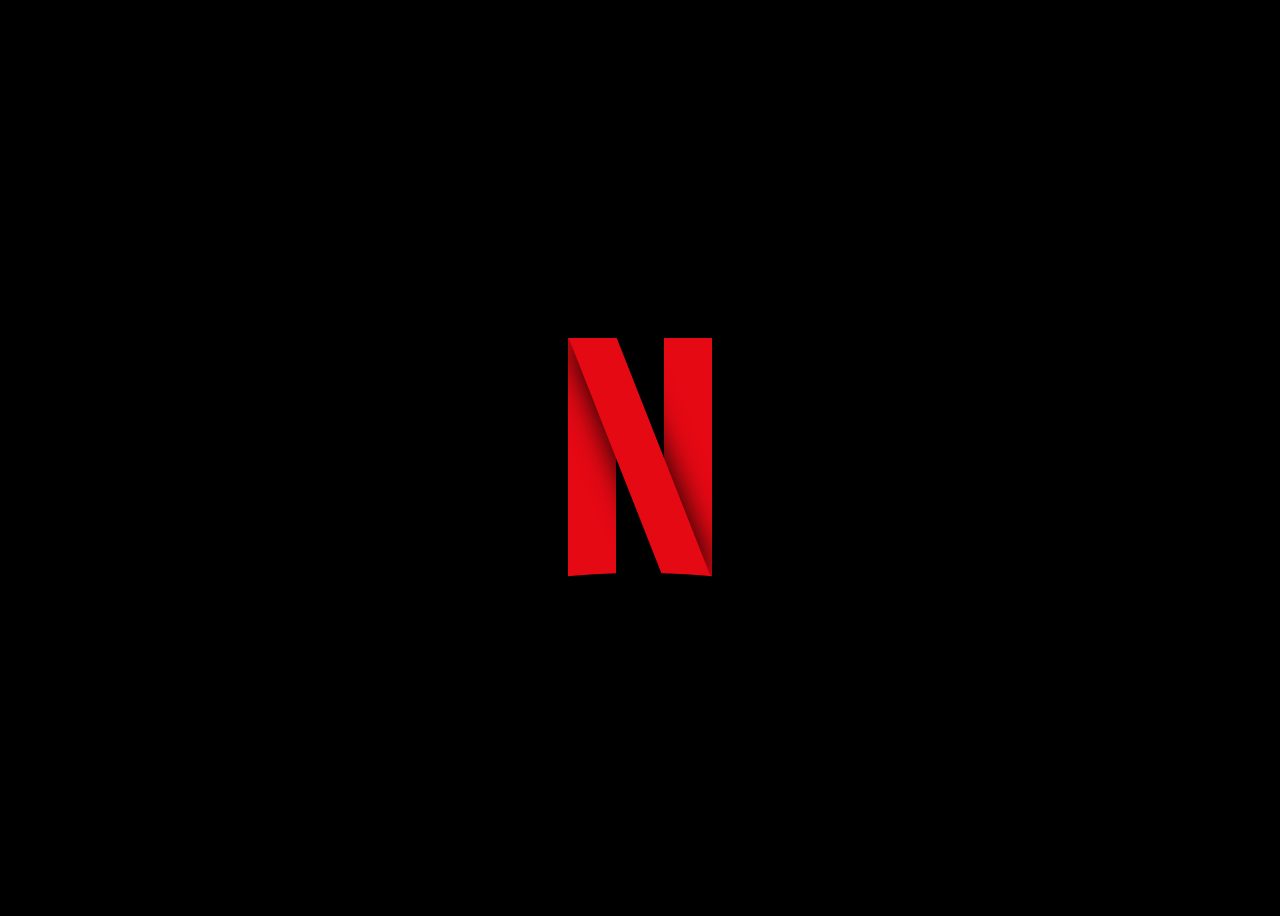
<file: Netflix/index.html>
<!DOCTYPE html>
<html lang="en">
<head>
    <meta charset="UTF-8">
    <meta http-equiv="X-UA-Compatible" content="IE=edge">
    <meta name="viewport" content="width=device-width, initial-scale=1.0">
    <link rel="stylesheet" href="style.css">
    <title>Netflix</title>
</head>
<body>
    <div class="netflix"></div>
</body>
</html>
</file>
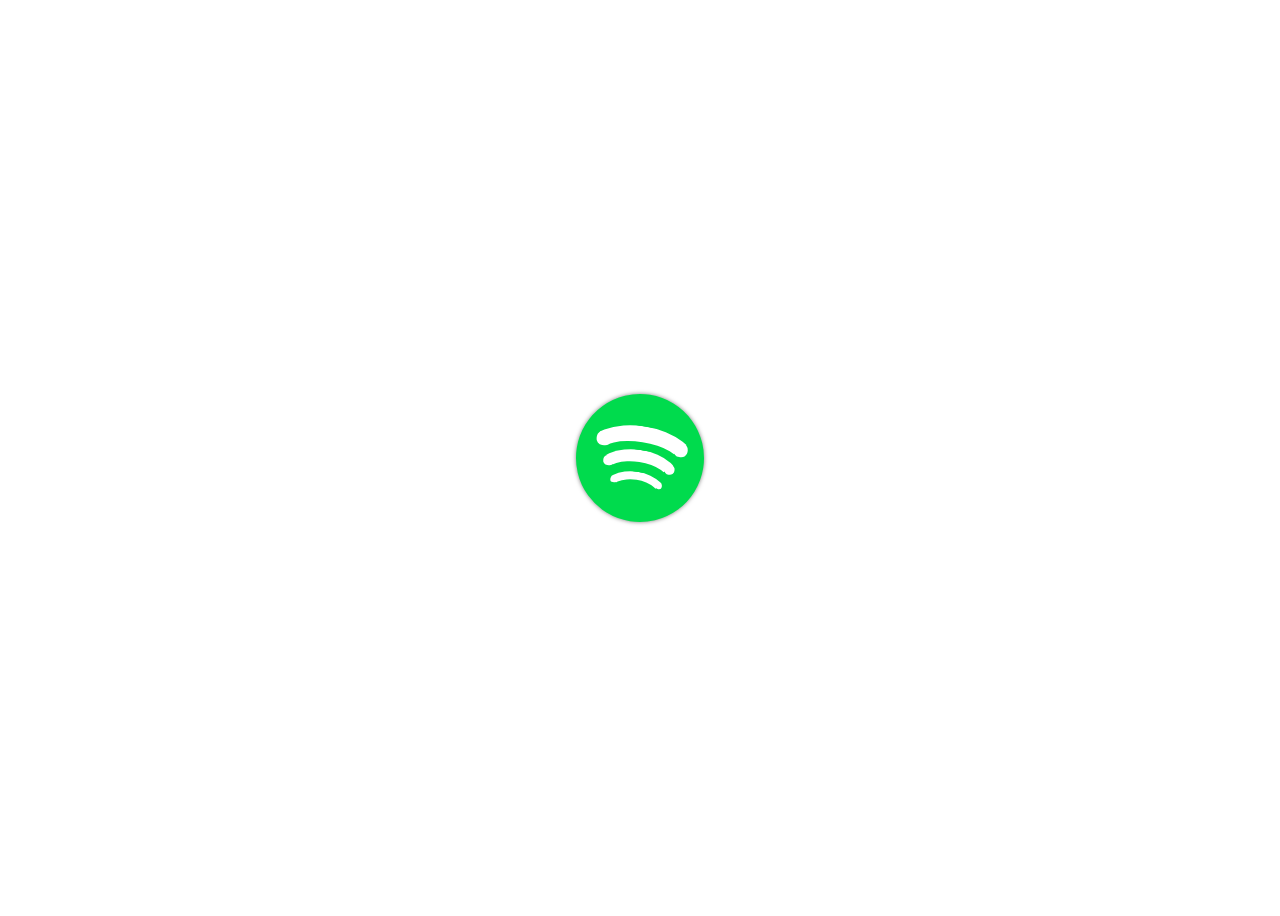
<file: Spotify/index.html>
<!DOCTYPE html>
<html lang="en">
<head>
    <meta charset="UTF-8">
    <meta http-equiv="X-UA-Compatible" content="IE=edge">
    <meta name="viewport" content="width=device-width, initial-scale=1.0">
    <link rel="stylesheet" href="style.css">
    <title>Spotify</title>
</head>
<body>
    <div class="spotify">
        <div class="line top"></div>
        <div class="line mid"></div>
        <div class="line bottom"></div>
    </div>
</body>
</html>
</file>
<file: Netflix/style.css>
body {
  display: grid;
  place-items: center;
  background: black;
  min-height: 100vh;
}
.netflix {
  height: 15rem;
  width: 3rem;
  border-left: 3rem solid #e50914;
  border-right: 3rem solid #e50914;
  position: relative;
}
.netflix:before {
  display: block;
  content: '';
  width: 100%;
  height: 100%;
  background: #e50914;
  transform: skewX(21.5deg);
  box-shadow: 0 0 30px black;
}
.netflix:after {
  content: '';
  width: 15rem;
  height: 2rem;
  background: black;
  border-radius: 50%;
  display: block;
  position: absolute;
  left: -200%;
  top: 98%;
}
</file>
<file: Spotify/style.css>
body {
    display: grid;
    place-items: center;
    min-height: 100vh;
  }
  .spotify {
    position: relative;
    width: 8rem;
    height: 8rem;
    border-radius: 50%;
    background: #00db4d;
    box-shadow: 0 0 4px rgba(0, 0, 0, 0.5);
    display: grid;
    place-items: center;
    transform: rotate(9deg);
  }
  
  .line {
    border: var(--line) solid transparent;
    border-top: var(--line) solid #fff;
    border-radius: 50%;
    height: 2rem;
    width: var(--width);
    position: absolute;
    margin-top: var(--margin-top);
  }
  .line:before,
  .line:after {
    content: "";
    width: calc(var(--line) - 1.5px);
    height: calc(var(--line) - 2.5px);
    background-color: #fff;
    border-radius: 45%;
    position: absolute;
  }
  .line:before {
    top: var(--top);
    left: var(--horizontal);
  }
  .line:after {
    top: var(--top);
    right: var(--horizontal);
  }
  .top {
    --width: 5rem;
    --line: 1rem;
    --top: -5px;
    --horizontal: -6px;
  }
  .mid {
    --width: 4rem;
    --line: 0.75rem;
    --margin-top: 2.5rem;
    --top: -2px;
    --horizontal: -4px;
  }
  .bottom {
    --width: 3.25rem;
    --line: 0.5rem;
    --margin-top: 4.75rem;
    --top: 0px;
    --horizontal: 0px;
  }
</file>
